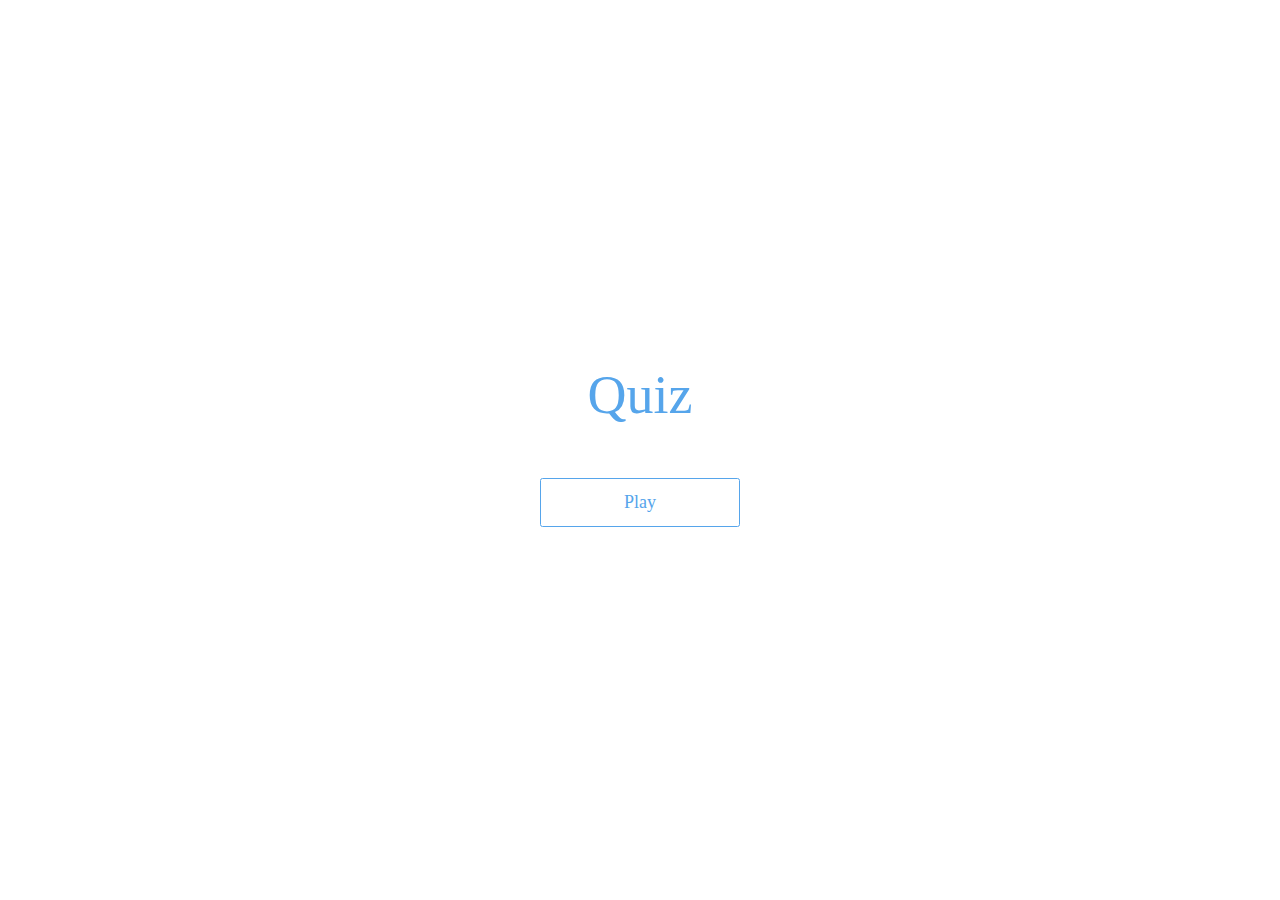
<file: index.html>
<!DOCTYPE html>
<html lang="en">

<head>
    <meta charset="UTF-8" />
    <meta name="viewport" content="width=device-width, initial-scale=1.0" />
    <meta http-equiv="X-UA-Compatible" content="ie=edge" />
    <title>Quiz</title>
    <link rel="stylesheet" href="https://stackpath.bootstrapcdn.com/bootstrap/4.4.1/css/bootstrap.min.css" integrity="sha384-Vkoo8x4CGsO3+Hhxv8T/Q5PaXtkKtu6ug5TOeNV6gBiFeWPGFN9MuhOf23Q9Ifjh" crossorigin="anonymous">
    <link rel="stylesheet" href="style.css" />
</head>

<body>
    <div class="container">
        <div id="home" class="flex-center flex-column">
            <h1>Quiz</h1>
            <a class="btn" href="game.html">Play</a>
        </div>
    </div>
    <script src="https://code.jquery.com/jquery-3.4.1.slim.min.js" integrity="sha384-J6qa4849blE2+poT4WnyKhv5vZF5SrPo0iEjwBvKU7imGFAV0wwj1yYfoRSJoZ+n" crossorigin="anonymous"></script>
    <script src="https://cdn.jsdelivr.net/npm/popper.js@1.16.0/dist/umd/popper.min.js" integrity="sha384-Q6E9RHvbIyZFJoft+2mJbHaEWldlvI9IOYy5n3zV9zzTtmI3UksdQRVvoxMfooAo" crossorigin="anonymous"></script>
    <script src="https://stackpath.bootstrapcdn.com/bootstrap/4.4.1/js/bootstrap.min.js" integrity="sha384-wfSDF2E50Y2D1uUdj0O3uMBJnjuUD4Ih7YwaYd1iqfktj0Uod8GCExl3Og8ifwB6" crossorigin="anonymous"></script>
</body>

</html>
</file>
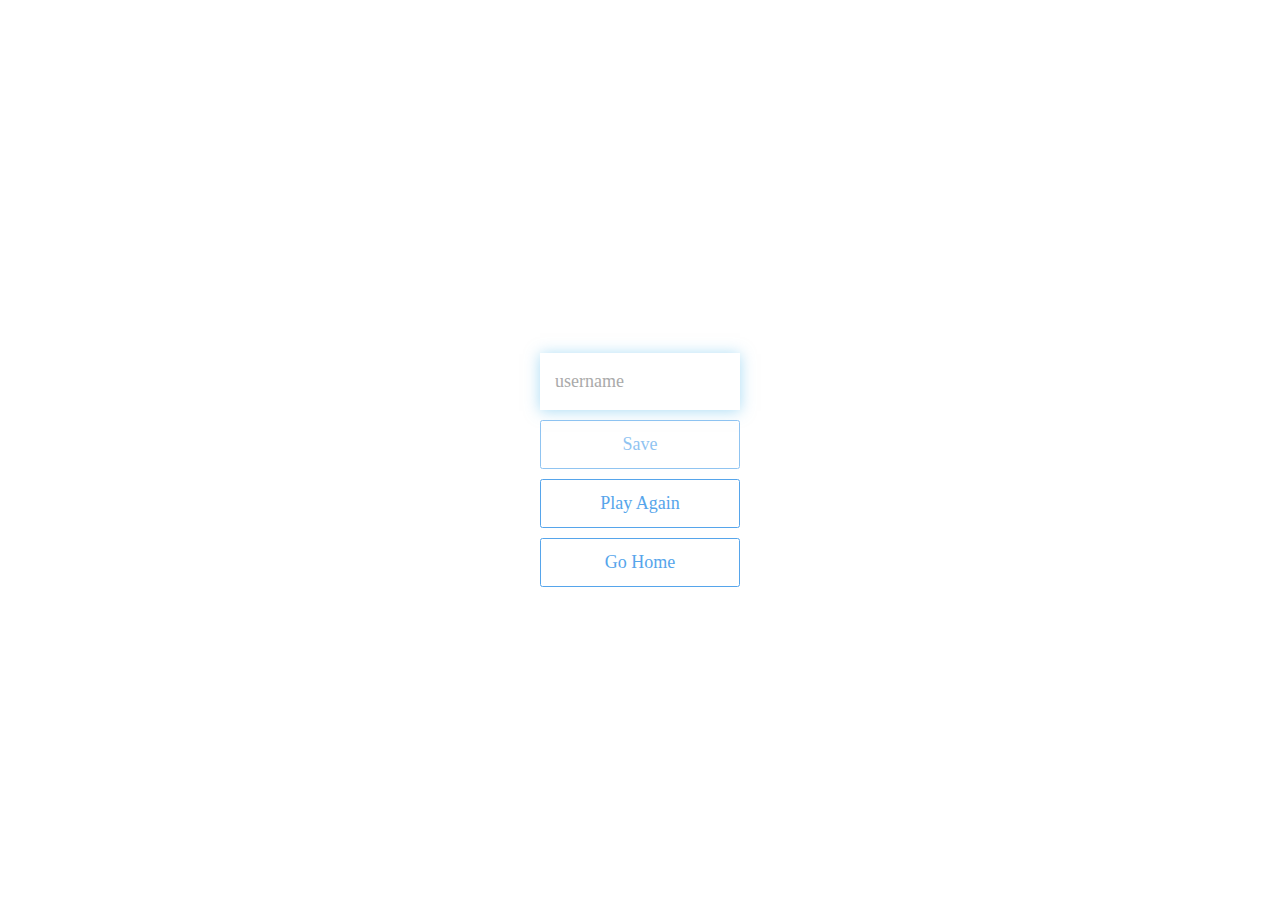
<file: end.html>
<!DOCTYPE html>
<html lang="en">

<head>
    <meta charset="UTF-8" />
    <meta name="viewport" content="width=device-width, initial-scale=1.0" />
    <meta http-equiv="X-UA-Compatible" content="ie=edge" />
    <title>Congrats!</title>
    <link rel="stylesheet" href="https://stackpath.bootstrapcdn.com/bootstrap/4.4.1/css/bootstrap.min.css" integrity="sha384-Vkoo8x4CGsO3+Hhxv8T/Q5PaXtkKtu6ug5TOeNV6gBiFeWPGFN9MuhOf23Q9Ifjh" crossorigin="anonymous">
    <link rel="stylesheet" href="style.css" />
</head>

<body>
    <div class="container">
        <div id="end" class="flex-center flex-column">
            <h1 id="finalScore"></h1>
            <form>
                <input type="text" name="username" id="username" placeholder="username" />
                <button type="submit" class="btn" id="saveScoreBtn" onclick="saveHighScore(event)" disabled>
            Save
          </button>
            </form>
            <a class="btn" href="/game.html">Play Again</a>
            <a class="btn" href="/">Go Home</a>
        </div>
    </div>
    <script src="https://code.jquery.com/jquery-3.4.1.slim.min.js" integrity="sha384-J6qa4849blE2+poT4WnyKhv5vZF5SrPo0iEjwBvKU7imGFAV0wwj1yYfoRSJoZ+n" crossorigin="anonymous"></script>
    <script src="https://cdn.jsdelivr.net/npm/popper.js@1.16.0/dist/umd/popper.min.js" integrity="sha384-Q6E9RHvbIyZFJoft+2mJbHaEWldlvI9IOYy5n3zV9zzTtmI3UksdQRVvoxMfooAo" crossorigin="anonymous"></script>
    <script src="https://stackpath.bootstrapcdn.com/bootstrap/4.4.1/js/bootstrap.min.js" integrity="sha384-wfSDF2E50Y2D1uUdj0O3uMBJnjuUD4Ih7YwaYd1iqfktj0Uod8GCExl3Og8ifwB6" crossorigin="anonymous"></script>
    <script src="end.js"></script>
</body>

</html>
</file>
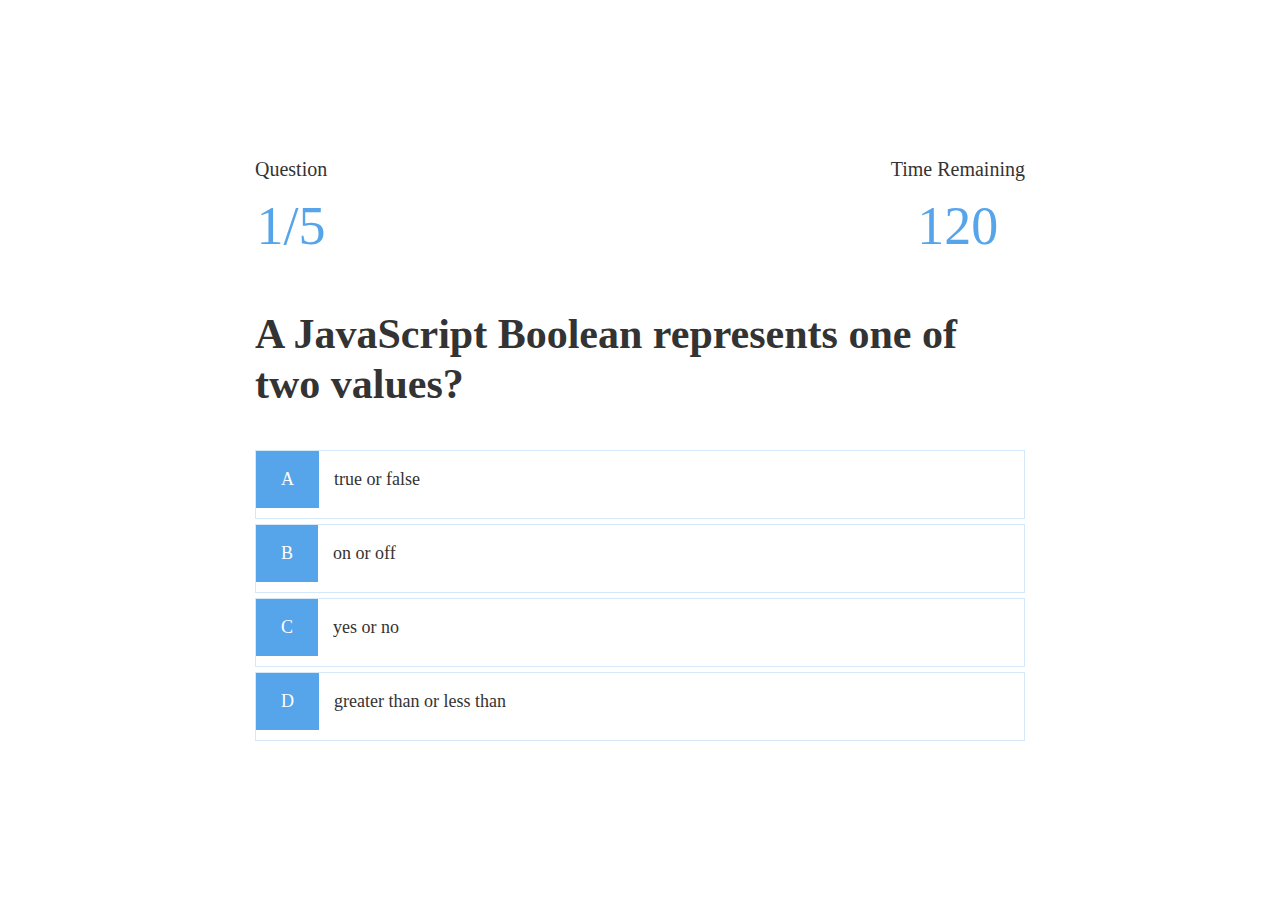
<file: game.html>
<!DOCTYPE html>
<html lang="en">

<head>
    <meta charset="UTF-8" />
    <meta name="viewport" content="width=device-width, initial-scale=1.0" />
    <meta http-equiv="X-UA-Compatible" content="ie=edge" />
    <title>Quiz - Play</title>
    <link rel="stylesheet" href="https://stackpath.bootstrapcdn.com/bootstrap/4.4.1/css/bootstrap.min.css" integrity="sha384-Vkoo8x4CGsO3+Hhxv8T/Q5PaXtkKtu6ug5TOeNV6gBiFeWPGFN9MuhOf23Q9Ifjh" crossorigin="anonymous">
    <link rel="stylesheet" href="game.css" />
    <link rel="stylesheet" href="style.css" />
</head>

<body>
    <div class="container">
        <div id="game" class="justify-center flex-column">
            <div id="hud">
                <div id="hud-item">
                    <p class="hud-prefix">
                        Question
                    </p>
                    <h1 class="hud-main-text" id="questionCounter"></h1>
                </div>
                <div id="hud-item">
                    <p class="hud-prefix">
                        Time Remaining
                    </p>
                    <h1 class="hud-main-text" id="score">
                        120
                    </h1>
                </div>
            </div>

            <h2 id="questions">What is the answer to this question?</h2>
            <div class="choice-container">
                <p class="choice-prefix">A</p>
                <p class="choice-text" data-number="1">Choice 1</p>
            </div>
            <div class="choice-container">
                <p class="choice-prefix">B</p>
                <p class="choice-text" data-number="2">Choice 2</p>
            </div>
            <div class="choice-container">
                <p class="choice-prefix">C</p>
                <p class="choice-text" data-number="3">Choice 3</p>
            </div>
            <div class="choice-container">
                <p class="choice-prefix">D</p>
                <p class="choice-text" data-number="4">Choice 4</p>
            </div>
        </div>
    </div>

    <script src="https://code.jquery.com/jquery-3.4.1.slim.min.js" integrity="sha384-J6qa4849blE2+poT4WnyKhv5vZF5SrPo0iEjwBvKU7imGFAV0wwj1yYfoRSJoZ+n" crossorigin="anonymous"></script>
    <script src="https://cdn.jsdelivr.net/npm/popper.js@1.16.0/dist/umd/popper.min.js" integrity="sha384-Q6E9RHvbIyZFJoft+2mJbHaEWldlvI9IOYy5n3zV9zzTtmI3UksdQRVvoxMfooAo" crossorigin="anonymous"></script>
    <script src="https://stackpath.bootstrapcdn.com/bootstrap/4.4.1/js/bootstrap.min.js" integrity="sha384-wfSDF2E50Y2D1uUdj0O3uMBJnjuUD4Ih7YwaYd1iqfktj0Uod8GCExl3Og8ifwB6" crossorigin="anonymous"></script>
    <script src="questions.js"></script>
</body>

</html>
</file>
<file: style.css>
:root {
  background-color: #ecf5ff;
  font-size: 62.5%;
}

* {
  box-sizing: border-box;
  font-family: "Times New Roman", Times, serif;
  margin: 0;
  padding: 0;
  color: #333;
}

h1,
h2,
h3,
h4 {
  margin-bottom: 1rem;
}

h1 {
  font-size: 5.4rem;
  color: #56a5eb;
  margin-bottom: 5rem;
}

h1 > span {
  font-size: 2.4rem;
  font-weight: 500;
}

h2 {
  font-size: 4.2rem;
  margin-bottom: 4rem;
  font-weight: 700;
}

h3 {
  font-size: 2.8rem;
  font-weight: 500;
}

.container {
  width: 100vw;
  height: 100vh;
  display: flex;
  justify-content: center;
  align-items: center;
  max-width: 80rem;
  margin: 0 auto;
  padding: 2 rem;
}

.container > * {
  width: 100%;
}

.flex-column {
  display: flex;
  flex-direction: column;
}

.flex-center {
  justify-content: center;
  align-items: center;
}

.justify-center {
  justify-content: center;
}

.text-center {
  text-align: center;
}

.hidden {
  display: none;
}

/*buttons*/

.btn {
  font-size: 1.8rem;
  padding: 1rem 0;
  width: 20rem;
  text-align: center;
  border: 0.1rem solid #56a5eb;
  margin-bottom: 1rem;
  text-decoration: none;
  color: #56a5eb;
  background-color: white;
}

.btn:hover {
  cursor: pointer;
  box-shadow: 0 0.4rem 1.4rem 0 rgba(86, 185, 235, 0.5);
  transform: translateY(-0.1rem);
  transition: transform 150ms;
}

.btn[disabled]:hover {
  cursor: not-allowed;
  box-shadow: none;
  transform: none;
}

/* FORMS */

form {
  width: 100%;
  display: flex;
  flex-direction: column;
  align-items: center;
}

input {
  margin-bottom: 1rem;
  width: 20rem;
  padding: 1.5rem;
  font-size: 1.8rem;
  border: none;
  box-shadow: 0 0.1rem 1.4rem 0 rgba(86, 185, 235, 0.5);
}

input::placeholder {
  color: #aaa;
}
</file>
<file: game.css>
.choice-container {
  display: flex;
  margin-bottom: 0.5rem;
  width: 100%;
  font-size: 1.8rem;
  border: 0.1rem solid rgb(86, 165, 235, 0.25);
  background-color: white;
}

.choice-container:hover {
  cursor: pointer;
  box-shadow: 0 0.4rem 1.4rem 0 rgba(86, 185, 235, 0.5);
  transform: translateY(-0.1rem);
  transition: transform 150ms;
}

.choice-prefix {
  padding: 1.5rem 2.5rem;
  background-color: #56a5eb;
  color: white;
}

.choice-text {
  padding: 1.5rem;
  width: 100%;
}

.correct {
  background-color: #28a745;
}

.incorrect {
  background-color: #dc3545;
}

#hud {
  display: flex;
  justify-content: space-between;
}

.hud-prefix {
  text-align: center;
  font-size: 2rem;
}

.hud-main-text {
  text-align: center;
}
</file>
